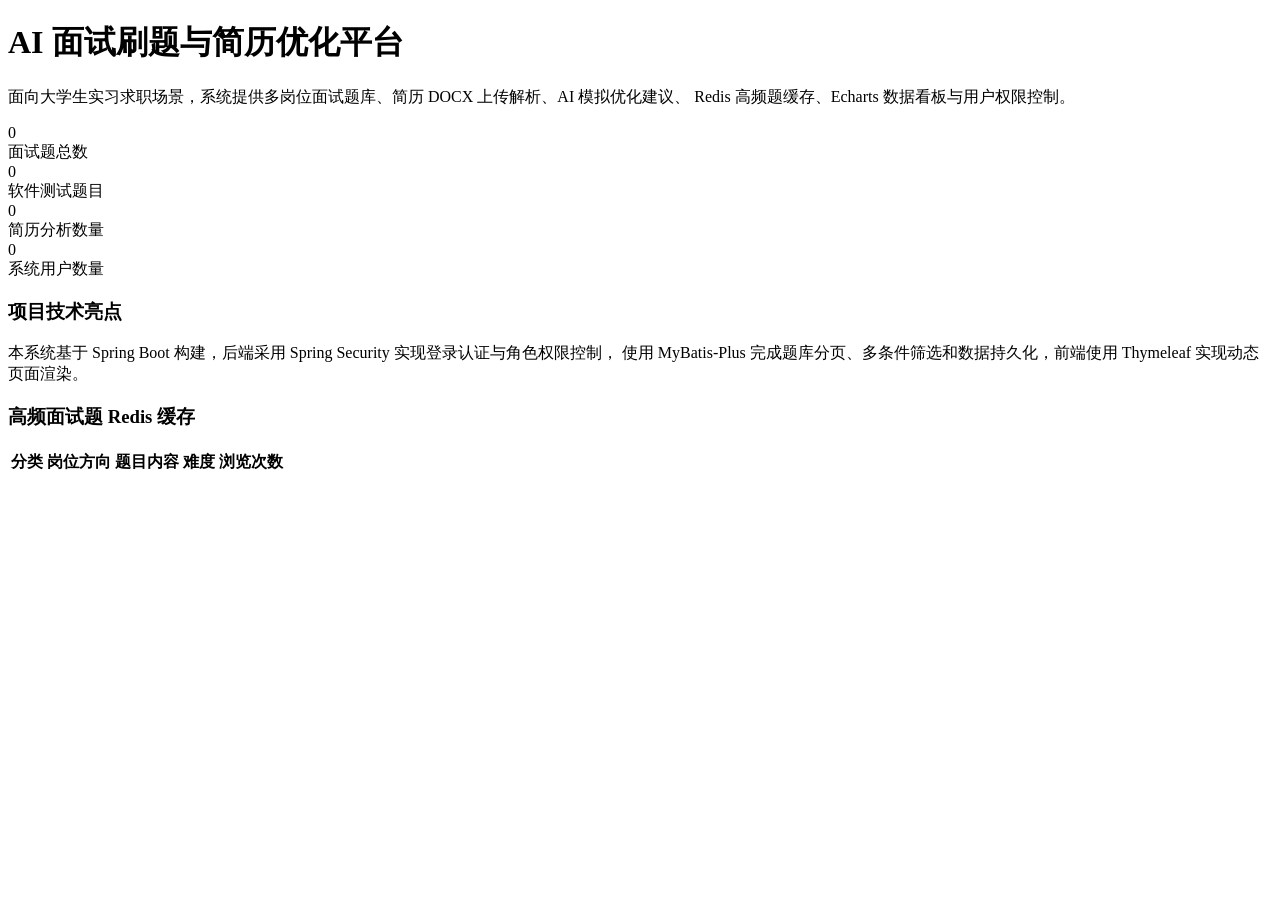
<file: src/main/resources/templates/index.html>
<!DOCTYPE html>
<html lang="zh-CN" xmlns:th="http://www.thymeleaf.org">
<head>
    <meta charset="UTF-8">
    <title>首页 - AI 面试平台</title>
    <link rel="stylesheet" th:href="@{/css/app.css}">
</head>
<body>
<div th:replace="~{fragments/nav :: nav}"></div>

<div class="container">
    <div class="hero">
        <h1>AI 面试刷题与简历优化平台</h1>
        <p>
            面向大学生实习求职场景，系统提供多岗位面试题库、简历 DOCX 上传解析、AI 模拟优化建议、
            Redis 高频题缓存、Echarts 数据看板与用户权限控制。
        </p>
    </div>

    <div class="grid four">
        <div class="stat">
            <div class="num" th:text="${questionCount ?: 0}">0</div>
            <div class="label">面试题总数</div>
        </div>
        <div class="stat">
            <div class="num" th:text="${testQuestionCount ?: 0}">0</div>
            <div class="label">软件测试题目</div>
        </div>
        <div class="stat">
            <div class="num" th:text="${resumeCount ?: 0}">0</div>
            <div class="label">简历分析数量</div>
        </div>
        <div class="stat">
            <div class="num" th:text="${userCount ?: 0}">0</div>
            <div class="label">系统用户数量</div>
        </div>
    </div>

    <div class="card">
        <h3 class="card-title">项目技术亮点</h3>
        <p>
            本系统基于 Spring Boot 构建，后端采用 Spring Security 实现登录认证与角色权限控制，
            使用 MyBatis-Plus 完成题库分页、多条件筛选和数据持久化，前端使用 Thymeleaf 实现动态页面渲染。
        </p>
    </div>

    <div class="card">
        <h3 class="card-title">高频面试题 Redis 缓存</h3>
        <table>
            <thead>
            <tr>
                <th>分类</th>
                <th>岗位方向</th>
                <th>题目内容</th>
                <th>难度</th>
                <th>浏览次数</th>
            </tr>
            </thead>
            <tbody>
            <tr th:each="q : ${hotQuestions}">
                <td><span class="badge blue" th:text="${q.category}"></span></td>
                <td th:text="${q.jobType}"></td>
                <td><a th:text="${q.title}" th:href="@{/questions/view/{id}(id=${q.id})}"></a></td>
                <td><span class="badge" th:text="${q.difficulty}"></span></td>
                <td th:text="${q.viewCount ?: 0}"></td>
            </tr>
            </tbody>
        </table>
    </div>
</div>
</body>
</html>
</file>
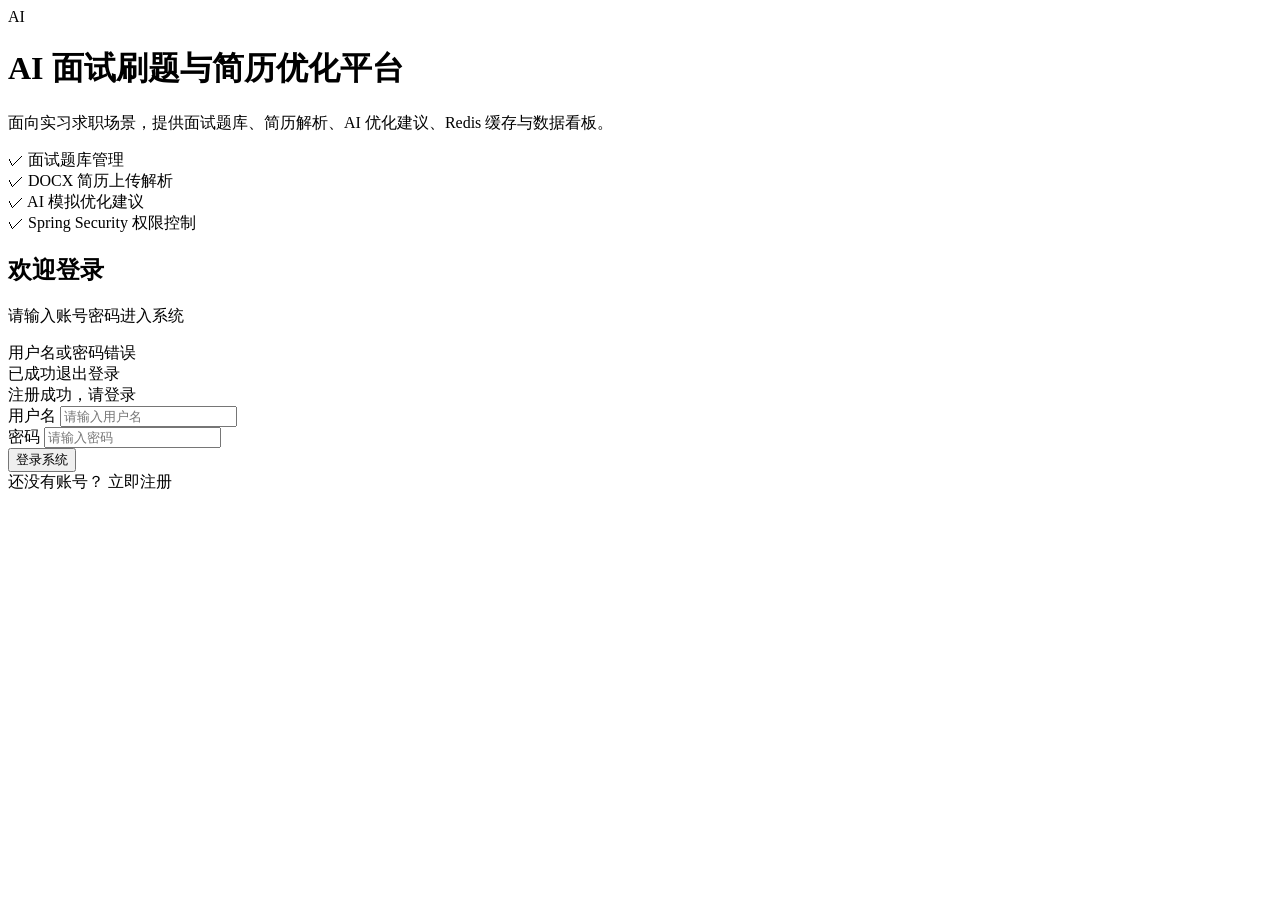
<file: src/main/resources/templates/auth/login.html>
<!DOCTYPE html>
<html lang="zh-CN" xmlns:th="http://www.thymeleaf.org">
<head>
    <meta charset="UTF-8">
    <title>登录 - AI 面试平台</title>
    <link rel="stylesheet" th:href="@{/css/app.css}">
</head>
<body class="login-page">

<div class="login-container">
    <div class="login-left">
        <div class="logo-box">AI</div>
        <h1>AI 面试刷题与简历优化平台</h1>
        <p>
            面向实习求职场景，提供面试题库、简历解析、AI 优化建议、Redis 缓存与数据看板。
        </p>

        <div class="feature-list">
            <div>✓ 面试题库管理</div>
            <div>✓ DOCX 简历上传解析</div>
            <div>✓ AI 模拟优化建议</div>
            <div>✓ Spring Security 权限控制</div>
        </div>
    </div>

    <div class="login-card simple">
        <h2>欢迎登录</h2>
        <p class="login-subtitle">请输入账号密码进入系统</p>

        <div class="alert error" th:if="${param.error}">
            用户名或密码错误
        </div>

        <div class="alert success" th:if="${param.logout}">
            已成功退出登录
        </div>

        <div class="alert success" th:if="${param.registered}">
            注册成功，请登录
        </div>

        <form th:action="@{/login}" method="post">
            <input type="hidden"
                   th:if="${_csrf != null}"
                   th:name="${_csrf.parameterName}"
                   th:value="${_csrf.token}">

            <div class="login-form-item">
                <label>用户名</label>
                <input type="text" name="username" placeholder="请输入用户名" autocomplete="username">
            </div>

            <div class="login-form-item">
                <label>密码</label>
                <input type="password" name="password" placeholder="请输入密码" autocomplete="current-password">
            </div>

            <button class="login-btn" type="submit">登录系统</button>
            <div class="account-tip center-tip">
                还没有账号？
                <a th:href="@{/register}">立即注册</a>
            </div>
        </form>

    </div>
</div>

</body>
</html>
</file>
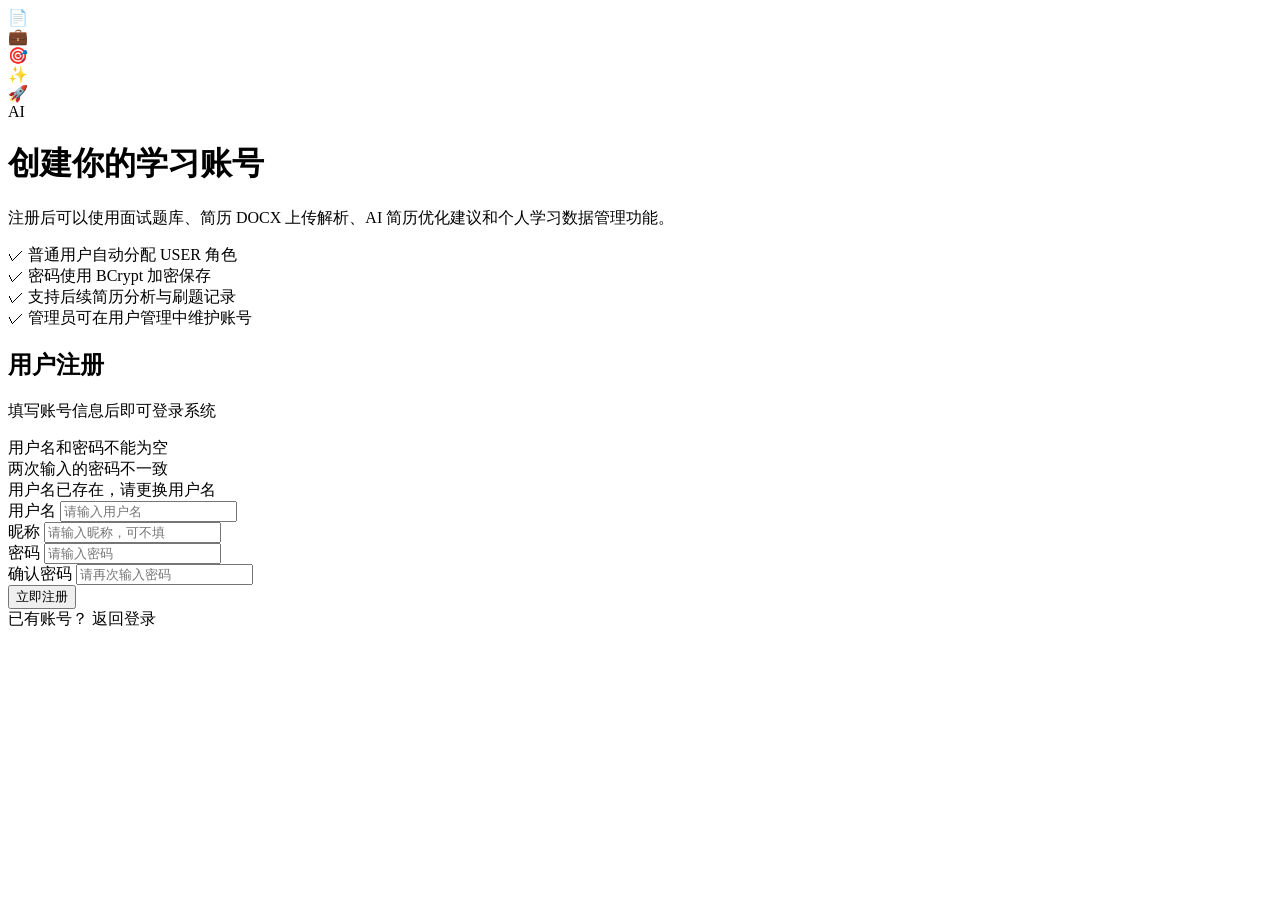
<file: src/main/resources/templates/auth/register.html>
<!DOCTYPE html>
<html lang="zh-CN" xmlns:th="http://www.thymeleaf.org">
<head>
  <meta charset="UTF-8">
  <title>注册 - AI 面试平台</title>
  <link rel="stylesheet" th:href="@{/css/app.css}">
</head>
<body class="login-page">

<div class="bg-decoration">
    <div class="floating-icon">📄</div>
    <div class="floating-icon">💼</div>
    <div class="floating-icon">🎯</div>
    <div class="floating-icon">✨</div>
    <div class="floating-icon">🚀</div>
</div>

<div class="login-container register-container">
  <div class="login-left">
    <div class="logo-box">AI</div>
    <h1>创建你的学习账号</h1>
    <p>
      注册后可以使用面试题库、简历 DOCX 上传解析、AI 简历优化建议和个人学习数据管理功能。
    </p>

    <div class="feature-list">
      <div>✓ 普通用户自动分配 USER 角色</div>
      <div>✓ 密码使用 BCrypt 加密保存</div>
      <div>✓ 支持后续简历分析与刷题记录</div>
      <div>✓ 管理员可在用户管理中维护账号</div>
    </div>
  </div>

  <div class="login-card simple">
    <h2>用户注册</h2>
    <p class="login-subtitle">填写账号信息后即可登录系统</p>

    <div class="alert error" th:if="${param.error != null and param.error[0] == 'empty'}">
      用户名和密码不能为空
    </div>

    <div class="alert error" th:if="${param.error != null and param.error[0] == 'confirm'}">
      两次输入的密码不一致
    </div>

    <div class="alert error" th:if="${param.error != null and param.error[0] == 'exists'}">
      用户名已存在，请更换用户名
    </div>

    <form th:action="@{/register}" method="post">
      <div class="login-form-item">
        <label>用户名</label>
        <input type="text" name="username" placeholder="请输入用户名" required>
      </div>

      <div class="login-form-item">
        <label>昵称</label>
        <input type="text" name="nickname" placeholder="请输入昵称，可不填">
      </div>

      <div class="login-form-item">
        <label>密码</label>
        <input type="password" name="password" placeholder="请输入密码" required>
      </div>

      <div class="login-form-item">
        <label>确认密码</label>
        <input type="password" name="confirmPassword" placeholder="请再次输入密码" required>
      </div>

      <button class="login-btn" type="submit">立即注册</button>
    </form>

    <div class="account-tip center-tip">
      已有账号？
      <a th:href="@{/login}">返回登录</a>
    </div>
  </div>
</div>

</body>
</html>
</file>
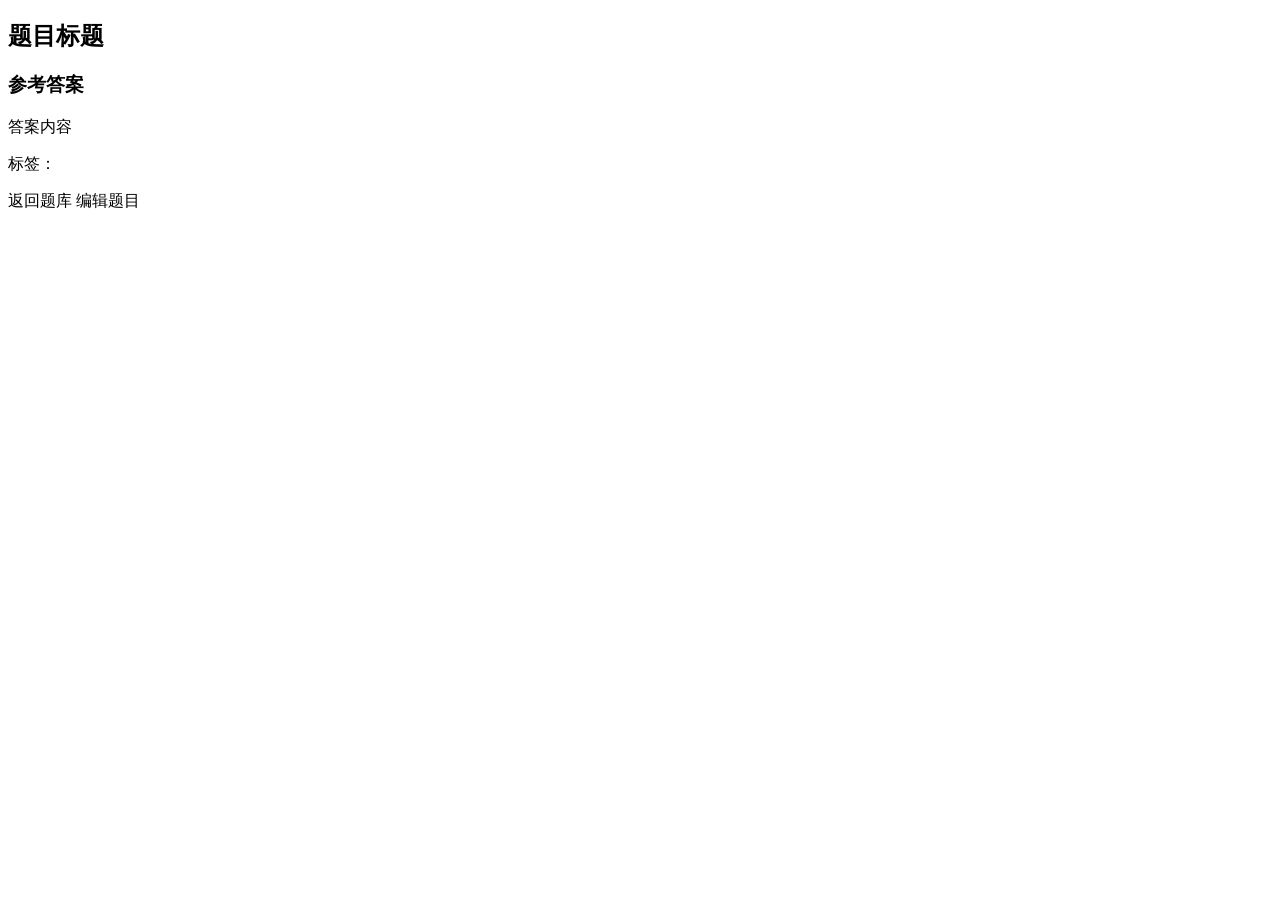
<file: src/main/resources/templates/question/detail.html>
<!DOCTYPE html>
<html lang="zh-CN" xmlns:th="http://www.thymeleaf.org" xmlns:sec="http://www.thymeleaf.org/extras/spring-security">
<head>
    <meta charset="UTF-8">
    <title>查看答案</title>
    <link rel="stylesheet" th:href="@{/css/app.css}">
</head>
<body>
<div th:replace="~{fragments/nav :: nav}"></div>
<div class="container">
    <div class="card question-detail">
        <div class="detail-meta">
            <span class="badge blue" th:text="${question.category}"></span>
            <span class="badge" th:text="${question.difficulty}"></span>
            <span class="muted" th:text="${question.jobType}"></span>
            <span class="muted" th:text="${'浏览 ' + (question.viewCount ?: 0)}"></span>
        </div>
        <h2 th:text="${question.title}">题目标题</h2>
        <div class="answer-box">
            <h3>参考答案</h3>
            <p th:text="${question.answer}">答案内容</p>
        </div>
        <p class="tip">标签：<span th:text="${question.tags}"></span></p>
        <a class="btn gray" th:href="@{/questions}">返回题库</a>
        <a sec:authorize="hasRole('ADMIN')" class="btn" th:href="@{/questions/form(id=${question.id})}">编辑题目</a>
    </div>
</div>
</body>
</html>
</file>
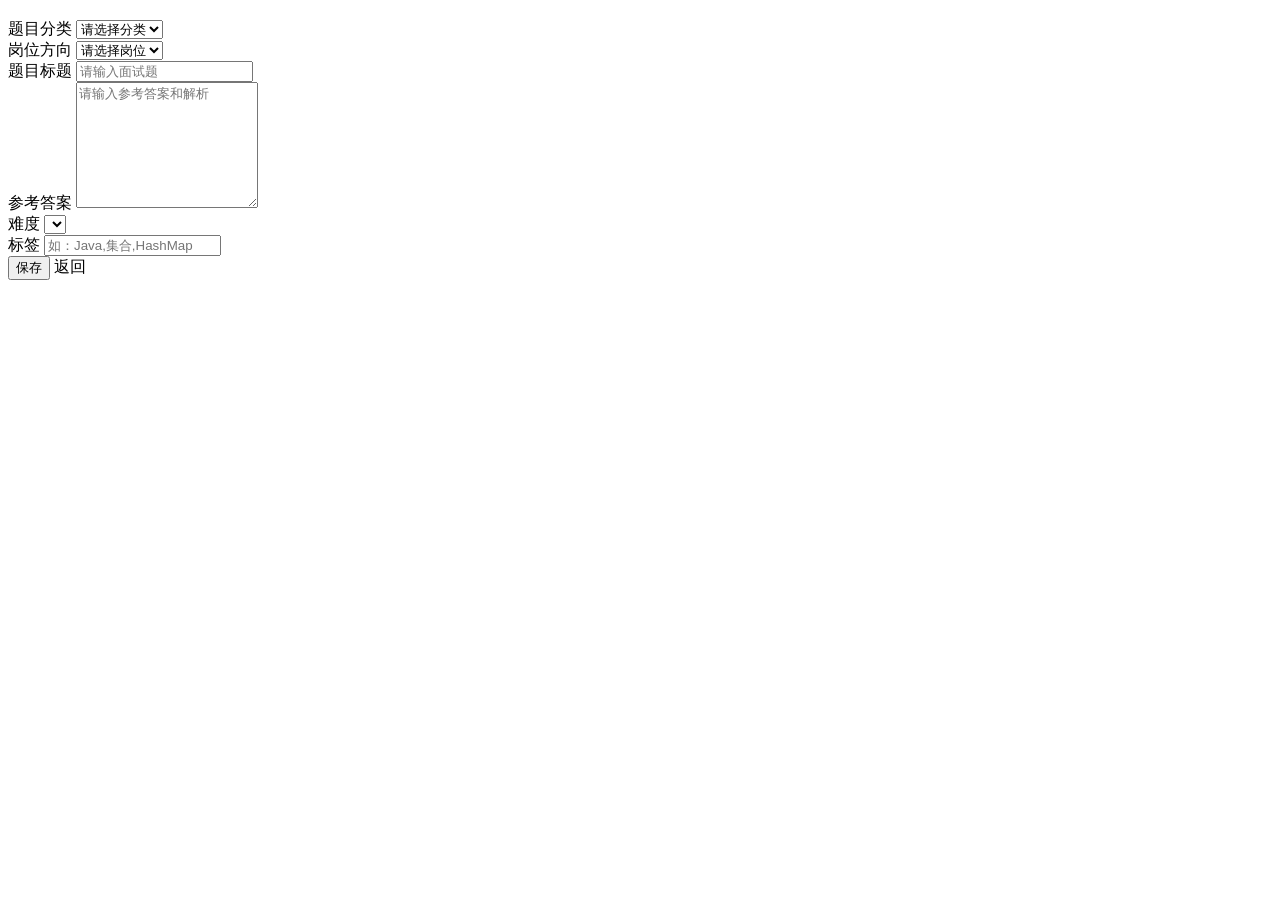
<file: src/main/resources/templates/question/form.html>
<!DOCTYPE html>
<html lang="zh-CN" xmlns:th="http://www.thymeleaf.org">
<head>
    <meta charset="UTF-8">
    <title>题目表单</title>
    <link rel="stylesheet" th:href="@{/css/app.css}">
</head>
<body>
<div th:replace="~{fragments/nav :: nav}"></div>
<div class="container">
    <div class="card">
        <h3 class="card-title" th:text="${question.id == null ? '新增面试题' : '编辑面试题'}"></h3>
        <form th:action="@{/questions/save}" method="post" th:object="${question}">
            <input type="hidden" th:field="*{id}">
            <input type="hidden" th:field="*{viewCount}">
            <div class="form-row">
                <label>题目分类</label>
                <select th:field="*{category}" required>
                    <option value="">请选择分类</option>
                    <option th:each="c : ${categories}" th:value="${c}" th:text="${c}"></option>
                </select>
            </div>
            <div class="form-row">
                <label>岗位方向</label>
                <select th:field="*{jobType}" required>
                    <option value="">请选择岗位</option>
                    <option th:each="j : ${jobTypes}" th:value="${j}" th:text="${j}"></option>
                </select>
            </div>
            <div class="form-row">
                <label>题目标题</label>
                <input th:field="*{title}" placeholder="请输入面试题" required>
            </div>
            <div class="form-row">
                <label>参考答案</label>
                <textarea th:field="*{answer}" rows="8" placeholder="请输入参考答案和解析" required></textarea>
            </div>
            <div class="form-row">
                <label>难度</label>
                <select th:field="*{difficulty}" required>
                    <option th:each="d : ${difficulties}" th:value="${d}" th:text="${d}"></option>
                </select>
            </div>
            <div class="form-row">
                <label>标签</label>
                <input th:field="*{tags}" placeholder="如：Java,集合,HashMap">
            </div>
            <button class="btn" type="submit">保存</button>
            <a class="btn gray" th:href="@{/questions}">返回</a>
        </form>
    </div>
</div>
</body>
</html>
</file>
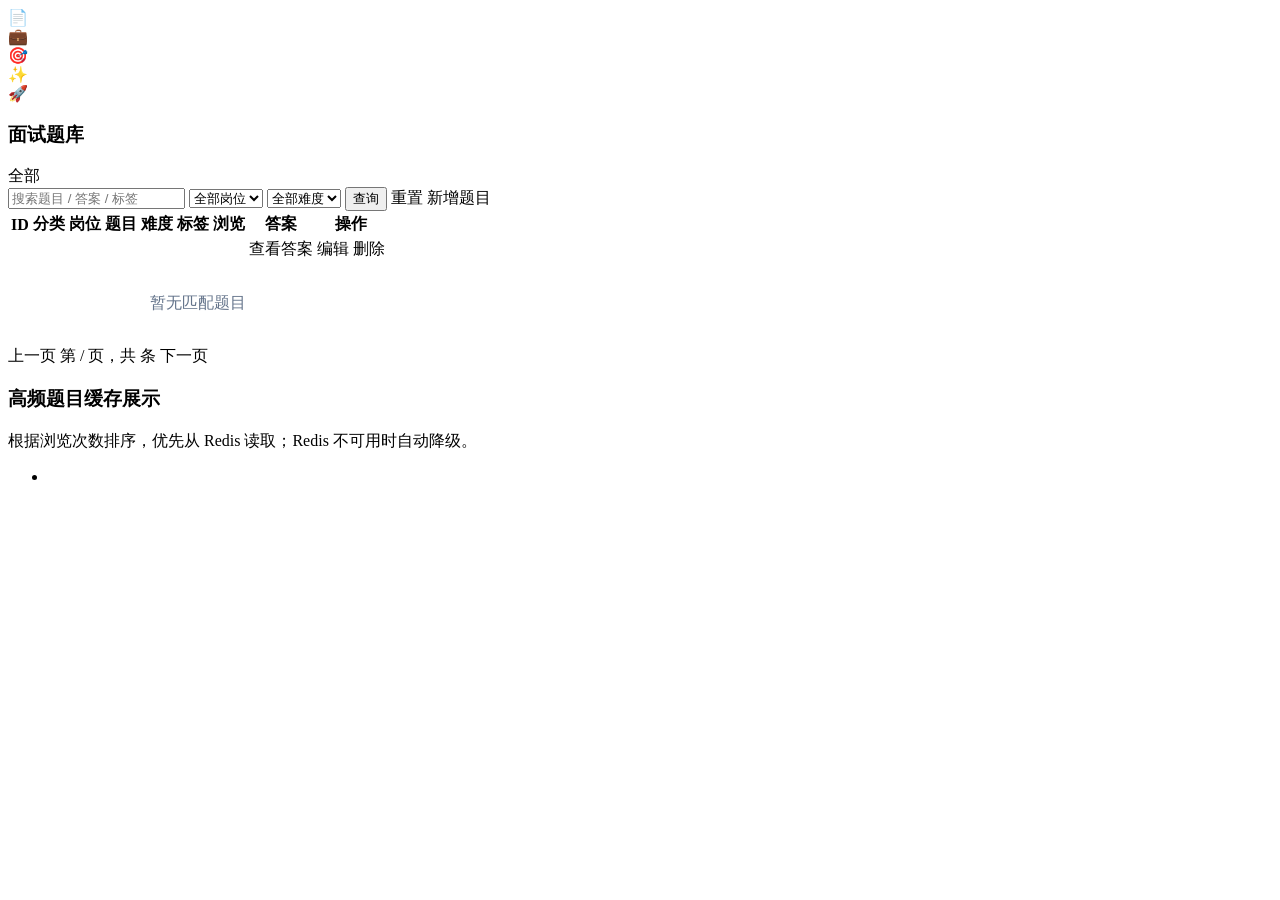
<file: src/main/resources/templates/question/list.html>
<!DOCTYPE html>
<html lang="zh-CN" xmlns:th="http://www.thymeleaf.org" xmlns:sec="http://www.thymeleaf.org/extras/spring-security">
<head>
    <meta charset="UTF-8">
    <title>面试题库</title>
    <link rel="stylesheet" th:href="@{/css/app.css}">
</head>
<body>
<div class="bg-decoration">
    <div class="floating-icon">📄</div>
    <div class="floating-icon">💼</div>
    <div class="floating-icon">🎯</div>
    <div class="floating-icon">✨</div>
    <div class="floating-icon">🚀</div>
</div>

<div th:replace="~{fragments/nav :: nav}"></div>
<div class="container">
    <div class="card">
        <h3 class="card-title">面试题库</h3>

        <div class="category-tabs">
            <a th:classappend="${category == '' ? 'active' : ''}"
               th:href="@{/questions(keyword=${keyword},jobType=${jobType},difficulty=${difficulty})}">全部</a>
            <a th:each="c : ${categories}"
               th:text="${c}"
               th:classappend="${category == c ? 'active' : ''}"
               th:href="@{/questions(category=${c},keyword=${keyword},jobType=${jobType},difficulty=${difficulty})}"></a>
        </div>

        <form class="toolbar" th:action="@{/questions}" method="get">
            <input type="hidden" name="category" th:value="${category}">
            <input style="max-width:280px;" name="keyword" th:value="${keyword}" placeholder="搜索题目 / 答案 / 标签">
            <select style="max-width:180px;" name="jobType">
                <option value="">全部岗位</option>
                <option th:each="j : ${jobTypes}" th:value="${j}" th:text="${j}" th:selected="${jobType == j}"></option>
            </select>
            <select style="max-width:160px;" name="difficulty">
                <option value="">全部难度</option>
                <option th:each="d : ${difficulties}" th:value="${d}" th:text="${d}" th:selected="${difficulty == d}"></option>
            </select>
            <button class="btn" type="submit">查询</button>
            <a class="btn gray" th:href="@{/questions}">重置</a>
            <a sec:authorize="hasRole('ADMIN')" class="btn green" th:href="@{/questions/form}">新增题目</a>
        </form>

        <table>
            <thead>
            <tr>
                <th>ID</th>
                <th>分类</th>
                <th>岗位</th>
                <th>题目</th>
                <th>难度</th>
                <th>标签</th>
                <th>浏览</th>
                <th>答案</th>
                <th sec:authorize="hasRole('ADMIN')">操作</th>
            </tr>
            </thead>
            <tbody>
            <tr th:each="q : ${page.records}">
                <td th:text="${q.id}"></td>
                <td><span class="badge blue" th:text="${q.category}"></span></td>
                <td th:text="${q.jobType}"></td>
                <td class="question-title" th:text="${q.title}"></td>
                <td><span class="badge" th:text="${q.difficulty}"></span></td>
                <td class="tag-cell" th:text="${q.tags}"></td>
                <td th:text="${q.viewCount ?: 0}"></td>
                <td><a class="btn small green" th:href="@{/questions/view/{id}(id=${q.id})}">查看答案</a></td>
                <td sec:authorize="hasRole('ADMIN')">
                    <a class="btn small" th:href="@{/questions/form(id=${q.id})}">编辑</a>
                    <a class="btn small danger" th:href="@{/questions/delete/{id}(id=${q.id})}" onclick="return confirm('确认删除？')">删除</a>
                </td>
            </tr>
            <tr th:if="${#lists.isEmpty(page.records)}">
                <td colspan="9" style="text-align:center;color:#64748b;padding:30px;">暂无匹配题目</td>
            </tr>
            </tbody>
        </table>

        <div class="pagination">
            <a class="btn small gray" th:if="${page.current > 1}" th:href="@{/questions(page=${page.current-1},keyword=${keyword},category=${category},jobType=${jobType},difficulty=${difficulty})}">上一页</a>
            <span>第 <b th:text="${page.current}"></b> / <b th:text="${page.pages == 0 ? 1 : page.pages}"></b> 页，共 <b th:text="${page.total}"></b> 条</span>
            <a class="btn small gray" th:if="${page.current < page.pages}" th:href="@{/questions(page=${page.current+1},keyword=${keyword},category=${category},jobType=${jobType},difficulty=${difficulty})}">下一页</a>
        </div>
    </div>

    <div class="card">
        <h3 class="card-title">高频题目缓存展示</h3>
        <p class="tip">根据浏览次数排序，优先从 Redis 读取；Redis 不可用时自动降级。</p>
        <ul class="hot-list">
            <li th:each="q : ${hotQuestions}">
                <span class="badge blue" th:text="${q.category}"></span>
                <a th:text="${q.title}" th:href="@{/questions/view/{id}(id=${q.id})}"></a>
                <span class="muted" th:text="${'浏览 ' + (q.viewCount ?: 0)}"></span>
            </li>
        </ul>
    </div>
</div>
</body>
</html>
</file>
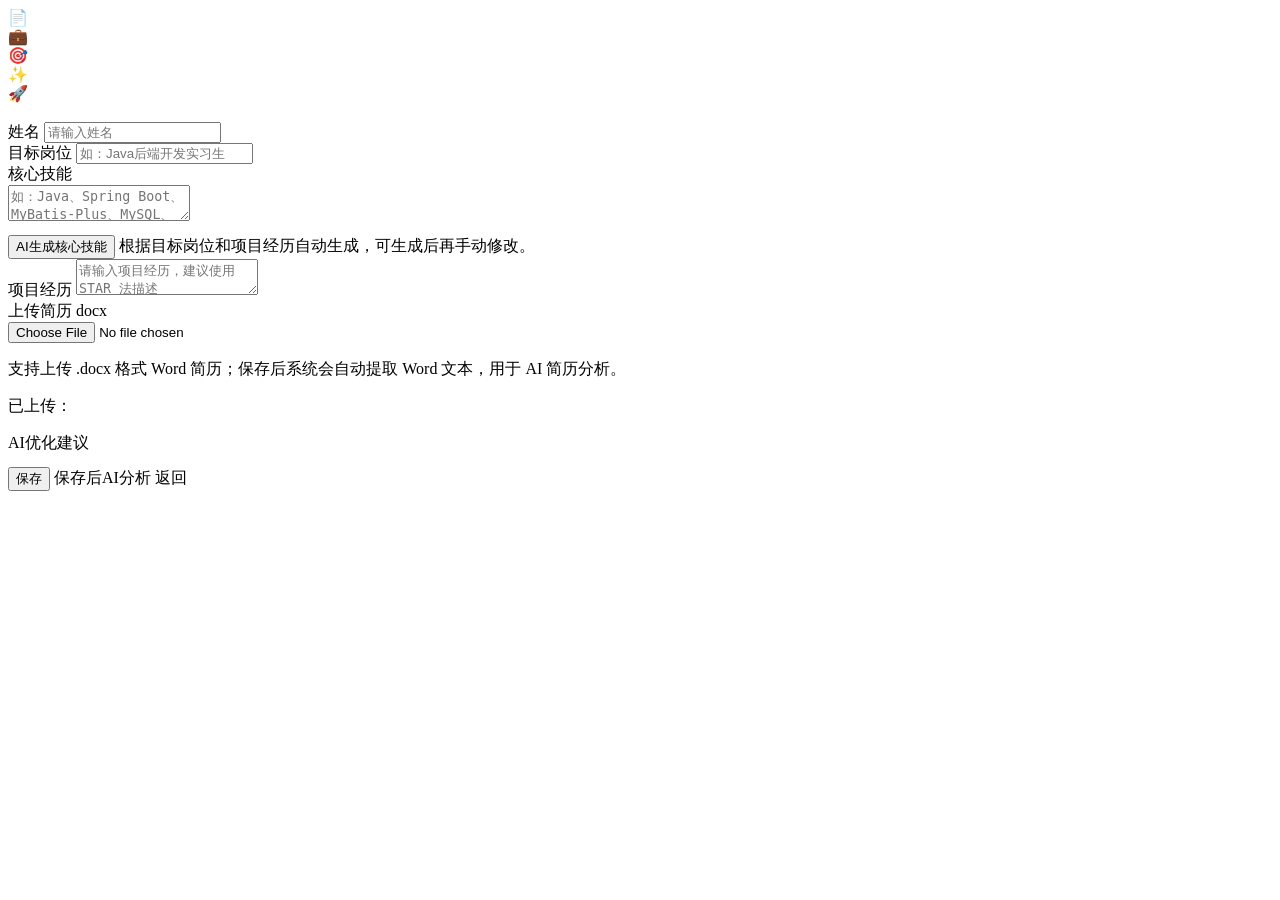
<file: src/main/resources/templates/resume/form.html>
<!DOCTYPE html>
<html lang="zh-CN" xmlns:th="http://www.thymeleaf.org">
<head>
    <meta charset="UTF-8">
    <title>简历表单</title>
    <link rel="stylesheet" th:href="@{/css/app.css}">
</head>
<body>
<div class="bg-decoration">
    <div class="floating-icon">📄</div>
    <div class="floating-icon">💼</div>
    <div class="floating-icon">🎯</div>
    <div class="floating-icon">✨</div>
    <div class="floating-icon">🚀</div>
</div>

<div th:replace="~{fragments/nav :: nav}"></div>
<div class="container">
    <div class="card">
        <h3 class="card-title" th:text="${resume.id == null ? '新增简历' : '编辑简历'}"></h3>
        <form th:action="@{/resumes/save}" method="post" enctype="multipart/form-data" th:object="${resume}">
            <input type="hidden" th:field="*{id}">
            <input type="hidden" th:field="*{userId}">
            <div class="form-row">
                <label>姓名</label>
                <input th:field="*{realName}" placeholder="请输入姓名" required>
            </div>
            <div class="form-row">
                <label>目标岗位</label>
                <input th:field="*{targetJob}" placeholder="如：Java后端开发实习生" required>
            </div>
            <div class="form-row">
                <label>核心技能</label>
                <div style="width: 100%;">
                    <textarea th:field="*{skills}" placeholder="如：Java、Spring Boot、MyBatis-Plus、MySQL、Redis"></textarea>
                    <div style="margin-top: 10px;">
                        <button class="btn green" type="button" onclick="generateCoreSkills()">AI生成核心技能</button>
                        <span id="skillGenerateTip" class="tip">根据目标岗位和项目经历自动生成，可生成后再手动修改。</span>
                    </div>
                </div>
            </div>
            <div class="form-row">
                <label>项目经历</label>
                <textarea th:field="*{projectExperience}" placeholder="请输入项目经历，建议使用 STAR 法描述"></textarea>
            </div>
            <div class="form-row">
                <label>上传简历 docx</label>
                <div>
                    <input type="file" name="file" accept=".docx,application/vnd.openxmlformats-officedocument.wordprocessingml.document">
                    <p class="tip">支持上传 .docx 格式 Word 简历；保存后系统会自动提取 Word 文本，用于 AI 简历分析。</p>
                    <p th:if="${resume.filePath != null}">已上传：<a th:href="${resume.filePath}" target="_blank" th:text="${resume.filePath}"></a></p>
                </div>
            </div>
            <div class="form-row">
                <label>AI优化建议</label>
                <pre class="ai" th:text="${resume.aiSuggest == null ? '点击下方“保存后AI分析”或列表中的“AI分析”按钮生成建议。' : resume.aiSuggest}"></pre>
            </div>
            <button class="btn" type="submit">保存</button>
            <a class="btn green" th:if="${resume.id != null}" th:href="@{/resumes/analyze/{id}(id=${resume.id})}">保存后AI分析</a>
            <a class="btn gray" th:href="@{/resumes}">返回</a>
        </form>
    </div>
</div>
<script th:inline="javascript">
    const generateSkillsUrl = /*[[@{/resumes/generate-skills}]]*/ "/resumes/generate-skills";

    function getInputValue(id) {
        const el = document.getElementById(id);
        return el ? el.value : "";
    }

    async function generateCoreSkills() {
        const tip = document.getElementById("skillGenerateTip");
        const skillsTextarea = document.getElementById("skills");

        if (!skillsTextarea) {
            alert("没有找到核心技能输入框");
            return;
        }

        const targetJob = getInputValue("targetJob");
        const projectExperience = getInputValue("projectExperience");

        if (!targetJob && !projectExperience) {
            alert("请先填写目标岗位或项目经历，再生成核心技能");
            return;
        }

        tip.innerText = "AI正在生成核心技能，请稍等...";
        tip.style.color = "#2563eb";

        try {
            const response = await fetch(generateSkillsUrl, {
                method: "POST",
                headers: {
                    "Content-Type": "application/json"
                },
                body: JSON.stringify({
                    id: getInputValue("id"),
                    realName: getInputValue("realName"),
                    targetJob: targetJob,
                    skills: getInputValue("skills"),
                    projectExperience: projectExperience
                })
            });

            const data = await response.json();

            if (data.success) {
                skillsTextarea.value = data.skills;
                tip.innerText = "核心技能已生成，可继续手动修改后保存。";
                tip.style.color = "#16a34a";
            } else {
                tip.innerText = data.message || "生成失败，请稍后重试";
                tip.style.color = "#dc2626";
            }
        } catch (e) {
            console.error(e);
            tip.innerText = "请求失败，请检查后端服务是否正常运行";
            tip.style.color = "#dc2626";
        }
    }
</script>
</body>
</html>
</file>
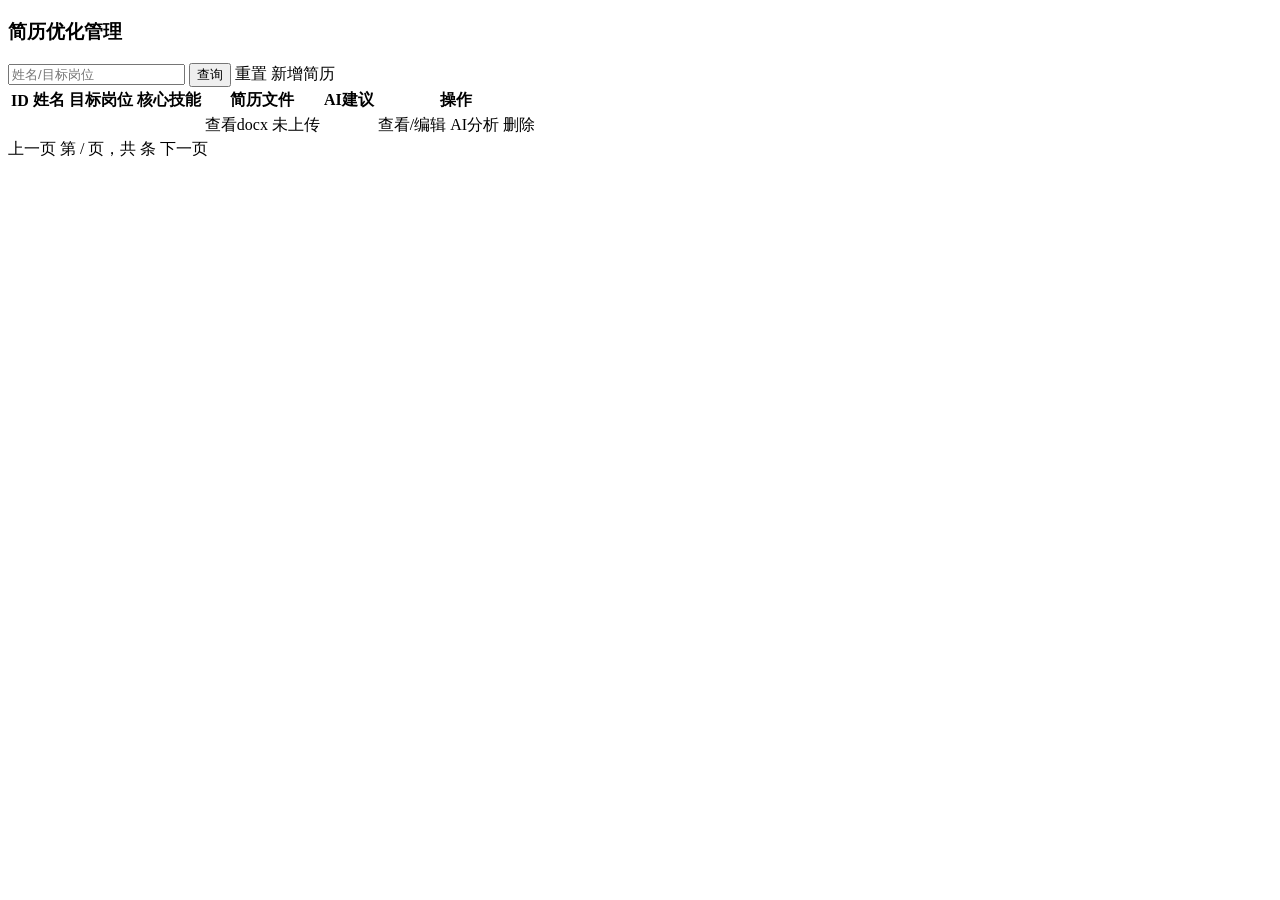
<file: src/main/resources/templates/resume/list.html>
<!DOCTYPE html>
<html lang="zh-CN" xmlns:th="http://www.thymeleaf.org">
<head>
    <meta charset="UTF-8">
    <title>简历优化</title>
    <link rel="stylesheet" th:href="@{/css/app.css}">
</head>
<body>
<div th:replace="~{fragments/nav :: nav}"></div>
<div class="container">
    <div class="card">
        <h3 class="card-title">简历优化管理</h3>
        <form class="toolbar" th:action="@{/resumes}" method="get">
            <input style="max-width:280px;" name="keyword" th:value="${keyword}" placeholder="姓名/目标岗位">
            <button class="btn" type="submit">查询</button>
            <a class="btn gray" th:href="@{/resumes}">重置</a>
            <a class="btn green" th:href="@{/resumes/form}">新增简历</a>
        </form>

        <table>
            <thead>
            <tr><th>ID</th><th>姓名</th><th>目标岗位</th><th>核心技能</th><th>简历文件</th><th>AI建议</th><th>操作</th></tr>
            </thead>
            <tbody>
            <tr th:each="r : ${page.records}">
                <td th:text="${r.id}"></td>
                <td th:text="${r.realName}"></td>
                <td th:text="${r.targetJob}"></td>
                <td th:text="${#strings.abbreviate(r.skills, 50)}"></td>
                <td>
                    <a th:if="${r.filePath != null}" th:href="${r.filePath}" target="_blank">查看docx</a>
                    <span th:if="${r.filePath == null}">未上传</span>
                </td>
                <td th:text="${r.aiSuggest == null ? '未分析' : #strings.abbreviate(r.aiSuggest, 60)}"></td>
                <td>
                    <a class="btn small" th:href="@{/resumes/form(id=${r.id})}">查看/编辑</a>
                    <a class="btn small green" th:href="@{/resumes/analyze/{id}(id=${r.id})}">AI分析</a>
                    <a class="btn small danger" th:href="@{/resumes/delete/{id}(id=${r.id})}" onclick="return confirm('确认删除？')">删除</a>
                </td>
            </tr>
            </tbody>
        </table>

        <div class="pagination">
            <a class="btn small gray" th:if="${page.current > 1}" th:href="@{/resumes(page=${page.current-1},keyword=${keyword})}">上一页</a>
            <span>第 <b th:text="${page.current}"></b> / <b th:text="${page.pages}"></b> 页，共 <b th:text="${page.total}"></b> 条</span>
            <a class="btn small gray" th:if="${page.current < page.pages}" th:href="@{/resumes(page=${page.current+1},keyword=${keyword})}">下一页</a>
        </div>
    </div>
</div>
</body>
</html>
</file>
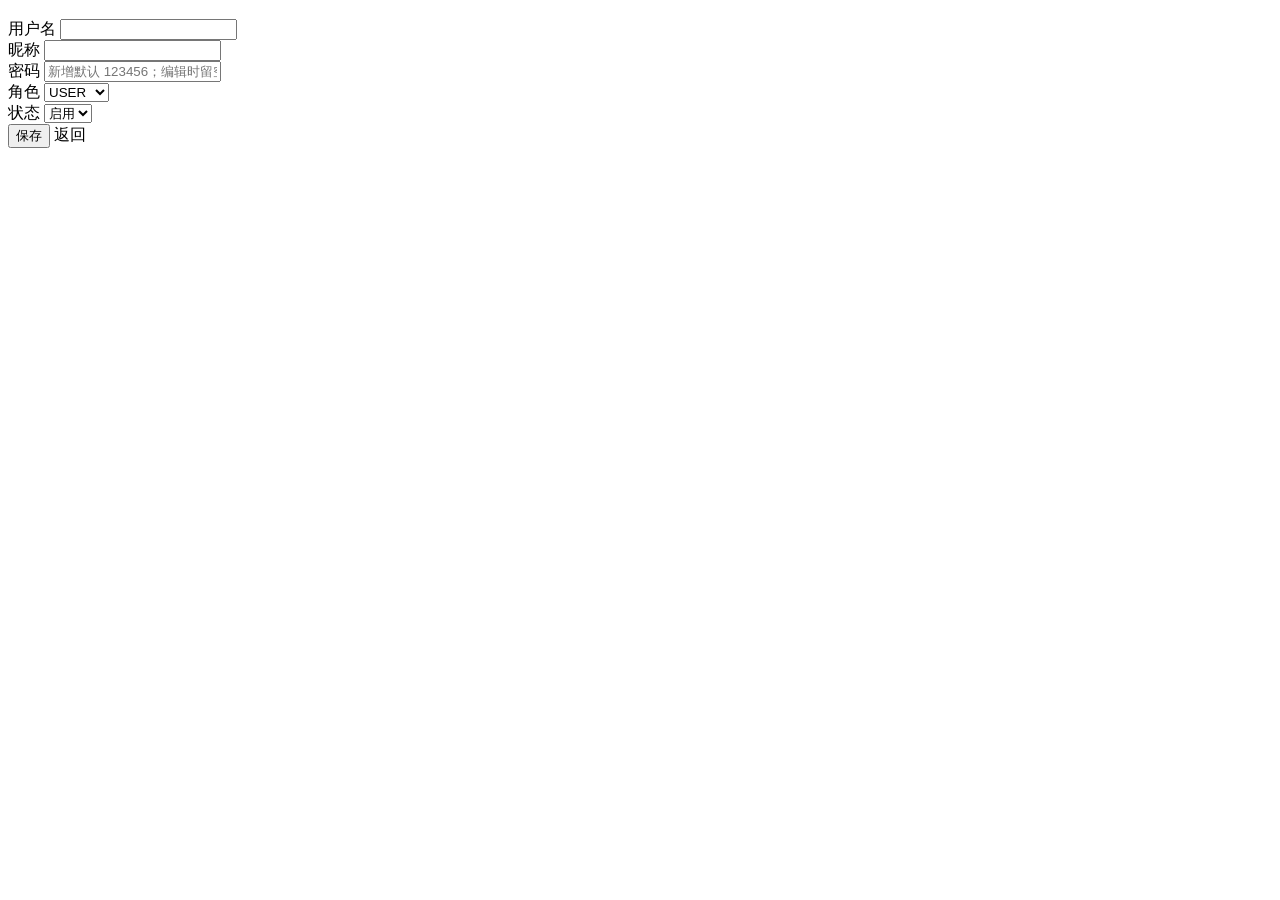
<file: src/main/resources/templates/user/form.html>
<!DOCTYPE html>
<html lang="zh-CN" xmlns:th="http://www.thymeleaf.org">
<head>
    <meta charset="UTF-8">
    <title>用户表单</title>
    <link rel="stylesheet" th:href="@{/css/app.css}">
</head>
<body>
<div th:replace="~{fragments/nav :: nav}"></div>
<div class="container">
    <div class="card">
        <h3 class="card-title" th:text="${user.id == null ? '新增用户' : '编辑用户'}"></h3>
        <form th:action="@{/users/save}" method="post" th:object="${user}">
            <input type="hidden" th:field="*{id}">
            <div class="form-row">
                <label>用户名</label>
                <input th:field="*{username}" required>
            </div>
            <div class="form-row">
                <label>昵称</label>
                <input th:field="*{nickname}">
            </div>
            <div class="form-row">
                <label>密码</label>
                <input name="rawPassword" type="password" placeholder="新增默认 123456；编辑时留空表示不修改密码">
            </div>
            <div class="form-row">
                <label>角色</label>
                <select th:field="*{role}">
                    <option value="USER">USER</option>
                    <option value="ADMIN">ADMIN</option>
                </select>
            </div>
            <div class="form-row">
                <label>状态</label>
                <select th:field="*{enabled}">
                    <option value="1">启用</option>
                    <option value="0">禁用</option>
                </select>
            </div>
            <button class="btn" type="submit">保存</button>
            <a class="btn gray" th:href="@{/users}">返回</a>
        </form>
    </div>
</div>
</body>
</html>
</file>
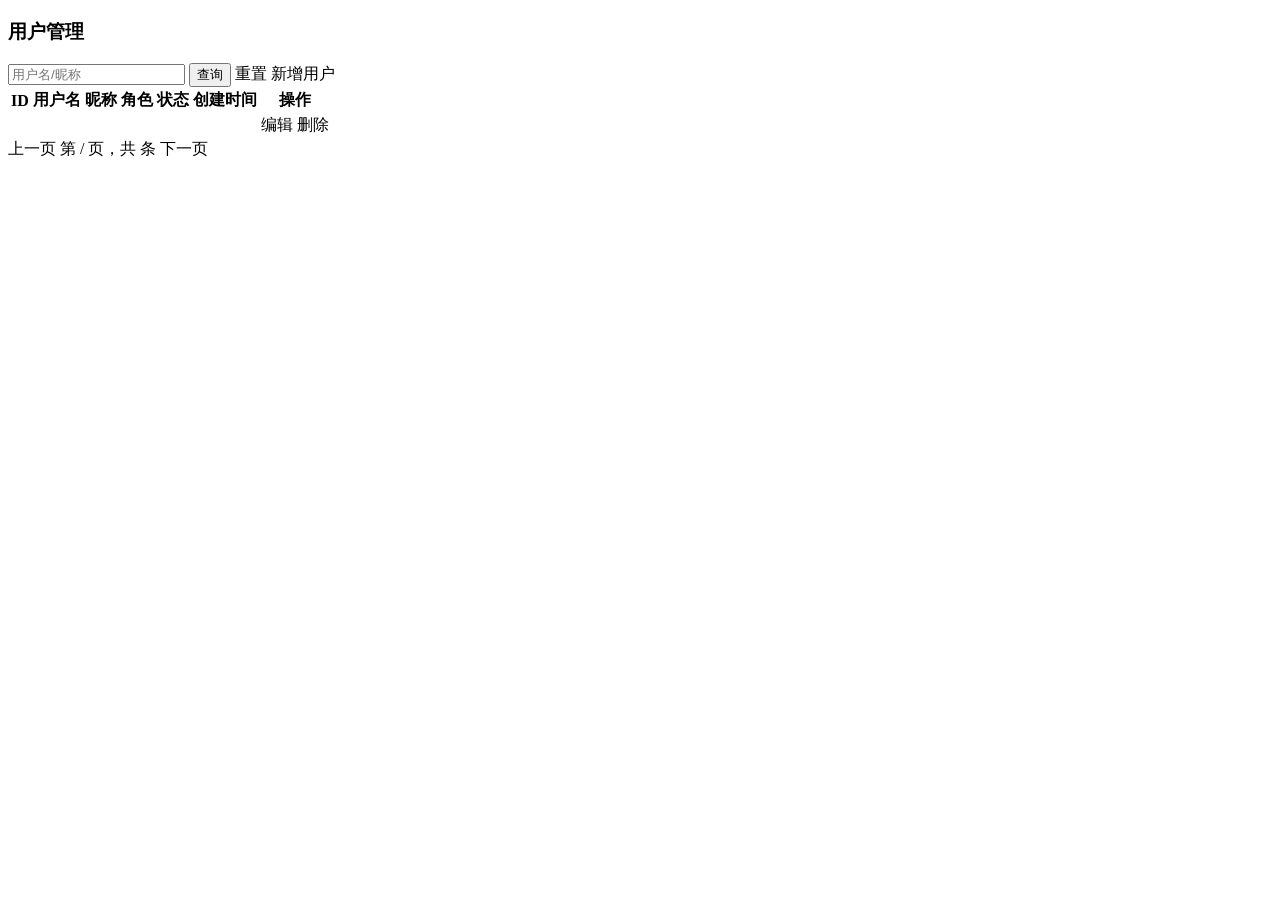
<file: src/main/resources/templates/user/list.html>
<!DOCTYPE html>
<html lang="zh-CN" xmlns:th="http://www.thymeleaf.org">
<head>
    <meta charset="UTF-8">
    <title>用户管理</title>
    <link rel="stylesheet" th:href="@{/css/app.css}">
</head>
<body>
<div th:replace="~{fragments/nav :: nav}"></div>
<div class="container">
    <div class="card">
        <h3 class="card-title">用户管理</h3>
        <form class="toolbar" th:action="@{/users}" method="get">
            <input style="max-width:260px;" name="keyword" th:value="${keyword}" placeholder="用户名/昵称">
            <button class="btn" type="submit">查询</button>
            <a class="btn gray" th:href="@{/users}">重置</a>
            <a class="btn green" th:href="@{/users/form}">新增用户</a>
        </form>
        <table>
            <thead><tr><th>ID</th><th>用户名</th><th>昵称</th><th>角色</th><th>状态</th><th>创建时间</th><th>操作</th></tr></thead>
            <tbody>
            <tr th:each="u : ${page.records}">
                <td th:text="${u.id}"></td>
                <td th:text="${u.username}"></td>
                <td th:text="${u.nickname}"></td>
                <td><span class="badge" th:text="${u.role}"></span></td>
                <td th:text="${u.enabled == 1 ? '启用' : '禁用'}"></td>
                <td th:text="${u.createTime}"></td>
                <td>
                    <a class="btn small" th:href="@{/users/form(id=${u.id})}">编辑</a>
                    <a class="btn small danger" th:href="@{/users/delete/{id}(id=${u.id})}" onclick="return confirm('确认删除？')">删除</a>
                </td>
            </tr>
            </tbody>
        </table>
        <div class="pagination">
            <a class="btn small gray" th:if="${page.current > 1}" th:href="@{/users(page=${page.current-1},keyword=${keyword})}">上一页</a>
            <span>第 <b th:text="${page.current}"></b> / <b th:text="${page.pages}"></b> 页，共 <b th:text="${page.total}"></b> 条</span>
            <a class="btn small gray" th:if="${page.current < page.pages}" th:href="@{/users(page=${page.current+1},keyword=${keyword})}">下一页</a>
        </div>
    </div>
</div>
</body>
</html>
</file>
